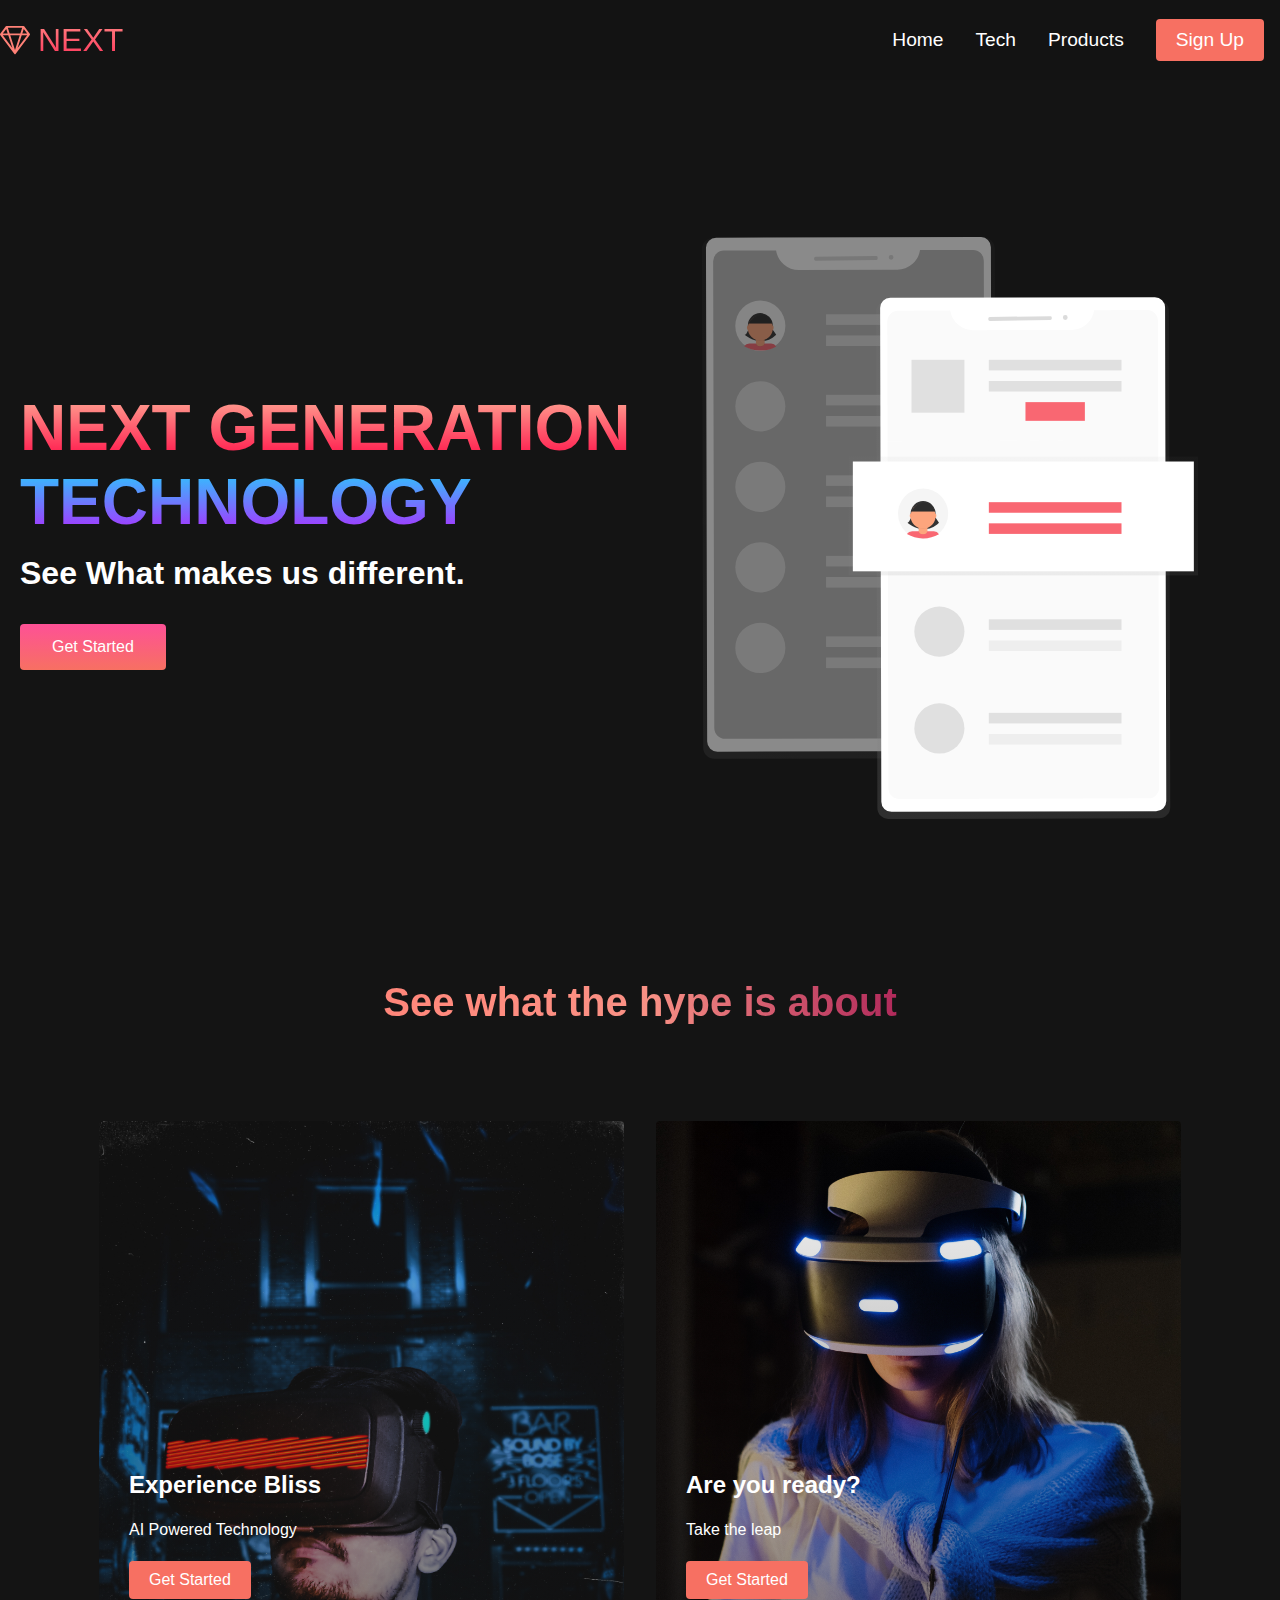
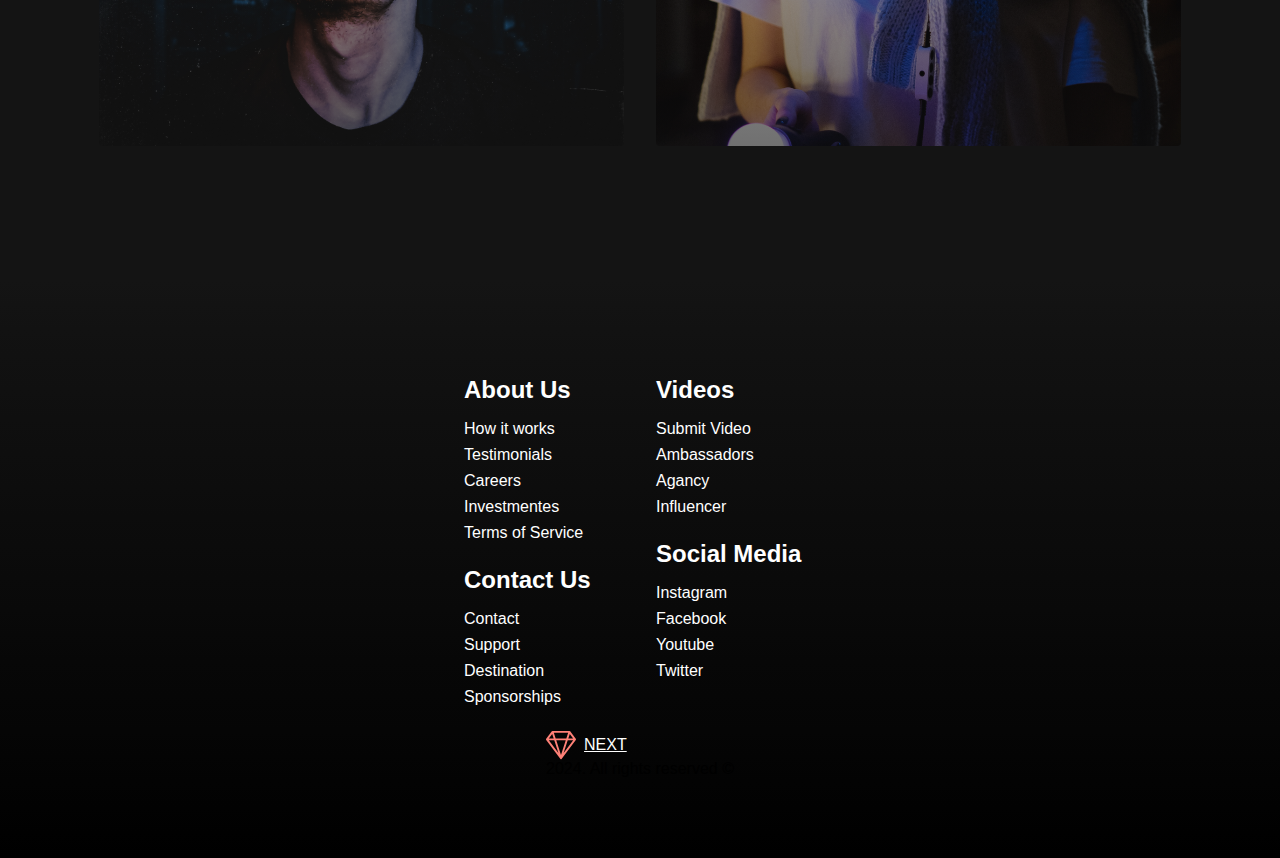
<file: Practicar web design/index.html>
<!DOCTYPE html>
<html lang="en">
<head>
    <meta charset="UTF-8">
    <meta name="viewport"
    content="width=device-width",
    initial-scale="1.0" />
    <title>Website</title>
    <link  rel="stylesheet" href="styles.css" \>
    
</head>
    <body>
        <!--Navbar Section-->
        <nav class="navbar">
            <div class="navbar__container">
                <a href="/" id="navbar__logo"><svg xmlns="http://www.w3.org/2000/svg" width="30" height="30" fill="currentColor" class="bi bi-gem" viewBox="0 0 16 16">
                    <path d="M3.1.7a.5.5 0 0 1 .4-.2h9a.5.5 0 0 1 .4.2l2.976 3.974c.149.185.156.45.01.644L8.4 15.3a.5.5 0 0 1-.8 0L.1 5.3a.5.5 0 0 1 0-.6zm11.386 3.785-1.806-2.41-.776 2.413zm-3.633.004.961-2.989H4.186l.963 2.995zM5.47 5.495 8 13.366l2.532-7.876zm-1.371-.999-.78-2.422-1.818 2.425zM1.499 5.5l5.113 6.817-2.192-6.82zm7.889 6.817 5.123-6.83-2.928.002z"/>
                  </svg>NEXT</a>
                <div class="navbar__toggle" id="mobile-menu">
                    <span class="bar"></span>
                    <span class="bar"></span>
                    <span class="bar"></span>
                </div>
                <ul class="navbar__menu">
                    <li class="navbar__item">
                        <a href="/" class="navbar__links"> Home </a>
                    </li>
                    <li class="navbar__item">
                        <a href="/tech.html" class="navbar__links"> Tech </a>
                    </li>
                    <li class="navbar__item">
                        <a href="/Products.html" class="navbar__links"> Products </a>
                    </li>
                    <li class="navbar__btn">
                        <a href="/" class="button"> Sign Up </a>
                    </li>
                </ul>
            </div>
        </nav>

        <!--Hero Section-->
        <div class="main">
            <div class="main__container">
                <div class="main__content">
                    <h1>NEXT GENERATION</h1>
                    <h2>TECHNOLOGY</h2>
                    <p>See What makes us different.</p>
                    <button class="main__btn"><a href="/">Get Started</a></button>
                </div>
                <div class="main__img--container">
                    <img src="images/pic1.svg" alt="picture" id="main__img">
                </div>
            </div>
        </div>

        <!--Services Section-->
        <div class="services">
            <h1>See what the hype is about</h1>
            <div class="services__container">
                <div class="services__card">
                    <h2>Experience Bliss</h2>
                    <p>AI Powered Technology</p>
                    <button>Get Started</button>
                </div>
                <div class="services__card">
                    <h2>Are you ready?</h2>
                    <p>Take the leap</p>
                    <button>Get Started</button>
                </div>
            </div>
        </div>

        <!--Footer Section-->
        <div class="footer__container">
            <div class="footer__links">
                <div class="foooter__link--wrapper">
                    <div class="footer__link--items">
                        <h2>About Us</h2>
                        <a href="">How it works</a>
                        <a href="">Testimonials</a>
                        <a href="">Careers</a>
                        <a href="">Investmentes</a>
                        <a href="">Terms of Service</a>
                    </div>
                    <div class="footer__link--items">
                        <h2>Contact Us</h2>
                        <a href="">Contact</a>
                        <a href="">Support</a>
                        <a href="">Destination</a>
                        <a href="">Sponsorships</a>
                    </div>
                </div>
                <div class="foooter__link--wrapper">
                    <div class="footer__link--items">
                        <h2>Videos</h2>
                        <a href="">Submit Video</a>
                        <a href="">Ambassadors</a>
                        <a href="">Agancy</a>
                        <a href="">Influencer</a>
                    </div>
                    <div class="footer__link--items">
                        <h2>Social Media</h2>
                        <a href="">Instagram</a>
                        <a href="">Facebook</a>
                        <a href="">Youtube</a>
                        <a href="">Twitter</a>
                    </div>
                </div>
            </div>
            <div class="social__media">
                <div class="social__media--wrap">
                    <div class="footer__logo">
                        <a href=""  id="footer__logo"><svg xmlns="http://www.w3.org/2000/svg" width="30" height="30" fill="currentColor" class="bi bi-gem" viewBox="0 0 16 16">
                            <path d="M3.1.7a.5.5 0 0 1 .4-.2h9a.5.5 0 0 1 .4.2l2.976 3.974c.149.185.156.45.01.644L8.4 15.3a.5.5 0 0 1-.8 0L.1 5.3a.5.5 0 0 1 0-.6zm11.386 3.785-1.806-2.41-.776 2.413zm-3.633.004.961-2.989H4.186l.963 2.995zM5.47 5.495 8 13.366l2.532-7.876zm-1.371-.999-.78-2.422-1.818 2.425zM1.499 5.5l5.113 6.817-2.192-6.82zm7.889 6.817 5.123-6.83-2.928.002z"/>
                          </svg>NEXT</a>
                          <p class="website__right">2024. All rights reserved ©</p>
                    </div>
                </div>
            </div>
        </div>
        <script src="app.js"></script>
    </body>
</html>
</file>
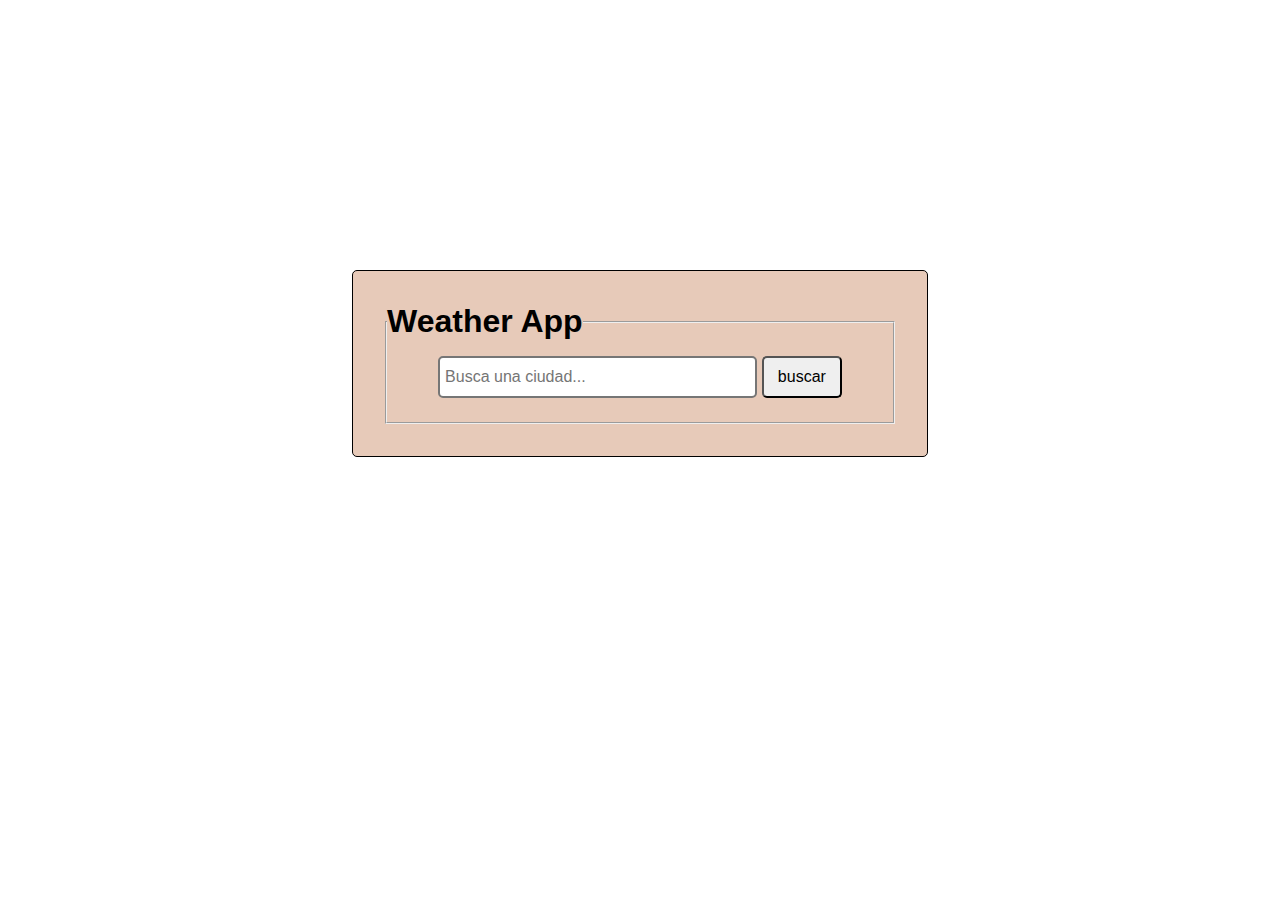
<file: WebPages/Clima/index.html>
<!DOCTYPE html>
<html lang="en">
  <head>
        <link rel="stylesheet" href="styles.css">
        <title>Weather App</title>
  </head>
  <body>
        <main>
            <fieldset id="weather-wrapper">
                <legend><h1>Weather App</h1></legend>
                <div id="weather-search">
                    <input type="text" id="search"  placeholder="Busca una ciudad...">
                    <input type="submit" id="submit" onclick="fetchWeather()" value="buscar">
                </div>
                <div id="weather-data" style="display:none;"></div>
            </fieldset>
            <script src="script.js"></script>
        </main>
  </body>
</html>
</file>
<file: Practicar web design/styles.css>
*{
    box-sizing: border-box;
    margin: 0;
    padding: 0;
    font-family: 'Kumbh Sans', sans-serif;
}

.navbar{
    background: #131313;
    display: flex;
    justify-content: center;
    align-items: center;
    font-size: 1.2rem;
    position: sticky;
    top: 0;
    width:100%;
    z-index: 999;
}

.navbar__container{
    display:flex;
    justify-content: space-between;
    height: 80px;
    z-index:1;
    width:100%;
    max-width: 1300px;
    margin: 0 auto;
    padding: 0;
}

#navbar__logo{
    background-color: #ff8177;
    background-image: linear-gradient(to top, #ff0844 0%, #ffb199  100%);
    background-size: 100%;
    -webkit-background-clip: text;
    -moz-background-clip: text;
    -webkit-text-fill-color:transparent;
    -moz-text-fill-color: transparent;
    display: flex;
    align-items:center;
    cursor: pointer;
    text-decoration: none;
    font-size:2rem;
}

.bi-gem{
    color: #ff8177;
    margin-right: 0.5rem;
}

.navbar__menu{
    display:flex;
    align-items: center;
    list-style: none;
    text-align: center;
}

.navbar__item{
    height:80px;
}

.navbar__links{
    color: #fff;
    display:flex;
    align-items: center;
    justify-content: center;
    text-decoration: none;
    padding: 0 1rem;
    height: 100%;
}

.navbar__btn{
    display:flex;
    justify-content: center;
    align-items: center;
    padding: 0 1rem;
    width: 100%;
}

.button{
    display: flex;
    justify-content: center;
    align-items: center;
    text-decoration: none;
    padding: 10px 20px;
    height: 100%;
    width:100%;
    border:none;
    outline: none;
    border-radius: 4px;
    background: #f77062;
    color:#fff
}

.button:hover{
    background: #4837ff;
    transition: all 0.3s ease
}

.navbar__links:hover{
    color: #f77062;
    transition: all 0.3 ease;
}

@media screen and (max-width: 960px){
    .navbar__container{
        display: flex;
        justify-content: space-between;
        height: 80px;
        z-index:1;
        width:100%;
        max-width: 1300px;
        padding: 0;
    }
    
    .navbar__menu{
        display: grid;
        grid-template-columns: auto;
        width: 100%;
        position: absolute;
        top: -1000px;
        opacity: 0;
        transition: all 0.5s ease;
        height:50vh;
        z-index: -1;
        background: #131313;
    }

    .navbar__menu.active{
        background: #131313;
        top: 100%;
        opacity: 1;
        transition: all 0.5 ease;
        z-index: 99;
        height:50vh;
        font-size: 1.6rem;
    }

    #navbar__logo{
        padding-left: 25px;;
    }

    .navbar__toggle .bar{
        width: 25px;
        height: 3px;
        margin: 5px auto;
        transition: all 0.3s ease-in-out;
        background:#fff;
    }

    .navbar__item{
        width: 100%;
    }

    .navbar__links{
        text-align: center;
        padding: 2rem;
        width: 100%;
        display: table;
    }

    #mobile-menu{
        position: absolute;
        top:20%;
        right: 5%;
        transform: translate(5%, 20%)
    }

    .navbar__btn{
        padding-bottom: 2rem;
    }

    .button{
        display:flex;
        justify-content: center;
        align-items: center;
        width: 80%;
        height: 80%;
        margin: 0;
    }

    .navbar__toggle .bar{
        display: block;
        cursor: pointer;
    }
    .navbar__toggle{
        cursor:pointer
    }

    #mobile-menu.is-active .bar:nth-child(2){
        opacity: 0;
    }
    #mobile-menu.is-active .bar:nth-child(1){
        transform: translateY(8px) rotate(45deg);
    }
    #mobile-menu.is-active .bar:nth-child(3){
        transform: translateY(-8px) rotate(-45deg);
    }
}

/* Hero Section CSS*/
.main{
    background-color: #141414;
}

.main__container{
    display:grid;
    grid-template-columns: 1fr 1fr;
    align-items: center;
    margin: 0 auto;
    height: 100vh;
    background-color: #141414;
    z-index:1;
    width:100%;
    max-width: 1300px;
    padding: 0px 20px;
    overflow: hidden;
}

.main__content h1{
    font-size: 4rem;
    background-color: #ff8177;
    background-image:  linear-gradient(to top ,#ff0844 0%, #ffb199 100%);
    background-size: 100%;
    -webkit-background-clip: text;
    -moz-background-clip: text;
    -webkit-text-fill-color:transparent;
    -moz-text-fill-color: transparent;
}

.main__content h2{
    font-size: 4rem;
    background-color: #ff8177;
    background-image:  linear-gradient(to top ,#b721ff 0%, #21d4fd 100%);
    background-size: 100%;
    -webkit-background-clip: text;
    -moz-background-clip: text;
    -webkit-text-fill-color:transparent;
    -moz-text-fill-color: transparent;
}

.main__content p{
    margin-top: 1rem;
    font-size: 2rem;
    font-weight: 700;
    color: #fff
}

.main__btn{
    font-size: 1rem;
    background-image: linear-gradient(to top, #f77062 0%, #fe5196 100%);
    padding: 14px 32px;
    border: none;
    border-radius: 4px;
    color: #fff;
    margin-top: 2rem;
    cursor: pointer;
    position: relative;
    transition: all 0.35s;
    outline: none;
}

.main__btn a{
    position: relative;
    z-index:2;
    color: #fff;
    text-decoration: none;
}

.main__btn:after{
    position: absolute;
    content:'';
    top: 0;
    left: 0;
    width: 0;
    height: 100%;
    background: #4837ff;
    transition: all 0.35s;
    border-radius: 4px;
}

.main__btn:hover{
    color:#fff
}

.main__btn:hover:after{
    width:100%;
}

.main__img--container{
    text-align:center;
}

#main__img{
    height: 80%;
    width: 80%;
}

/* Mobile Responsive */
@media screen and (max-width: 768px){
    .main__container{
        display: grid;
        grid-template-columns: auto;
        align-items: center;
        justify-self: center;
        width: 100%;
        margin: 0 auto;
        height: 90vh;
    }
    
    .main__content{
        text-align: center;
        margin-bottom: 4rem;
    }

    .main__content h1{
        font-size: 2.5rem;
        margin-top:2rem;;
    }
    .main__content h2{
        font-size: 3rem
    }
    .main__content p{
        margin-top: 1rem;
        font-size: 1.5rem;
    }

    @media screen and (max-width: 480px){
        .main__content h1{
            font-size: 2rem;
            margin-top:3rem;;
        }
        .main__content h2{
            font-size: 2rem
        }
        .main__content p{
            margin-top: 2rem;
            font-size: 2.5rem;
        }
    }
}

/* Services Section CSS*/
.services {
    background: #141414;
    display: flex;
    flex-direction: column;
    align-items: center;
    height: 100vh;
}

.services h1{
    background-color: #ff8177;
    background-image: linear-gradient(to right, #8177 0%, #ff867a 0%, #ff8c7f  21%, #f99185 52%, #cf556c 78%, #b12a5b 100%);
    background-size: 100%;
    margin-bottom: 5rem;
    font-size: 2.5rem;
    -webkit-background-clip: text;
    -moz-background-clip: text;
    -webkit-text-fill-color:transparent;
    -moz-text-fill-color: transparent;
}

.services__container{
    display:flex;
    justify-content: center;
    flex-wrap:wrap;
}

.services__card{
    margin: 1rem;
    height: 625px;
    width: 525px;
    border-radius:  4px;
    background-image: linear-gradient(to bottom, rgba(0,0,0,0) 0%, rgba(17,17,17,0.6) 100%), url('images/pic3.jpg');
    background-size: cover;
    position: relative;
    color: #fff;
}

.services__card:nth-child(2){
    background-image: linear-gradient(to bottom, rgba(0,0,0,0) 0%, rgba(17,17,17,0.6) 100%), url('images/pic4.jpg');
}

.services h2{
    position: absolute;
    top: 350px;
    left: 30px;
}

.services__card p{
    position: absolute;
    top: 400px;
    left: 30px;
}

.services__card button{
    color:#fff;
    padding: 10px 20px;
    border: none;
    outline: none;
    border-radius: 4px;
    background: #f77062;
    position: absolute;
    top:440px;
    left: 30px;
    font-size: 1rem;
    cursor:pointer;
}

.services__card:hover{
    transform: scale(1.075);
    transition: 0.2s ease-in;
    cursor:pointer;
}

@media screen and (max-width: 960px){
    .services{
        height: 100%;
    }

    .services h1{
        font-size: 2rem;
        margin-top: 12rem;
    }
}

@media screen and (max-width:480px){
    .services{
        height: 100%;
    }

    .services h1{
        font-size: 1.2rem;
    }
    .services__card{
        width: 300px;
    }
}

/* Footer CSS*/

.footer__container{
    background-color: #141414;
    background: rgb(20,20,20);
    background: linear-gradient(to bottom, rgba(20,20,20,1) 0%, rgba(17,17,17,1) 13%, rgba(16,16,16,1) 19%, rgba(15,15,15,1) 24%, rgba(13,13,13,1) 36%, rgba(11,11,11,1) 46%, rgba(9,9,9,1) 57%, rgba(7,7,7,1) 66%, rgba(5,5,5,1) 78%, rgba(0,0,0,1) 100%);
    display: flex;
    padding: 5rem 0;
    flex-direction: column;
    justify-content: center;
    align-items: center;
}

#footer__logo{
    color:#fff;
    display: flex;
    align-items: center;
    cursor: pointer;
}

.footer__links{
    width:100%;
    max-width: 1000px;
    display: flex;
    justify-content: center;
}

.footer__link--wrapper{
    display:flex;
}

.footer__link--items{
    display: flex;
    flex-direction: column;
    align-items: flex-start;
    margin: 16px;
    text-align: left;
    width: 160px;
    box-sizing: border-box;
}

.footer__link--items h2{
    margin-bottom: 16px;
}

.footer__link--items > h2{
    color: #fff;
}

.footer__link--items a{
    color: #fff;
    text-decoration:  none;
    margin-bottom: 0.5rem;
}

.footer__link--items a:hover{
    color: #e9e9e9;
    transition: 0.3s ease-out;
}
</file>
<file: WebPages/Clima/styles.css>
* {
    margin: 0;
    padding: 0;
    box-sizing: border-box;
  }
  
body {
background-image: url('https://img.freepik.com/premium-vector/sky-clouds-design-with-flat-cartoon-poster-flyers-postcards-web-banners_771576-58.jpg');
background-repeat: no-repeat;
background-size: cover;
font-family:'Gill Sans', 'Gill Sans MT', Calibri, 'Trebuchet MS', sans-serif;
height: 100vh;
}

main{
  background-color: rgba(227, 193, 173, 0.85);
  position: relative;
  top: 30%;
  border: 1px solid;
  border-radius: 5px;
  padding: 2em;
  width: 45%;
  margin: auto;
}

h2{
    display: flex;
    font-size: 30px;
} 

#search{
    border-radius: 5px;
    border-style: solid;
    padding: 5px;
    font-size: 16px;
    width: 70%;
    height: 50;
}

#submit {
    border-radius: 5px;
    padding: 10px;
    font-size: 16px;
    width: 5em;
    cursor: pointer;
  }

#weather-wrapper {
    display: flex;
    flex-direction:column;
    place-items: center;
}
  
#weather-search {
    margin: 1em 0 1.5em 0;
    display: flex;
    width: 90%;
    justify-content: center;
    gap: 5px;
}
</file>
